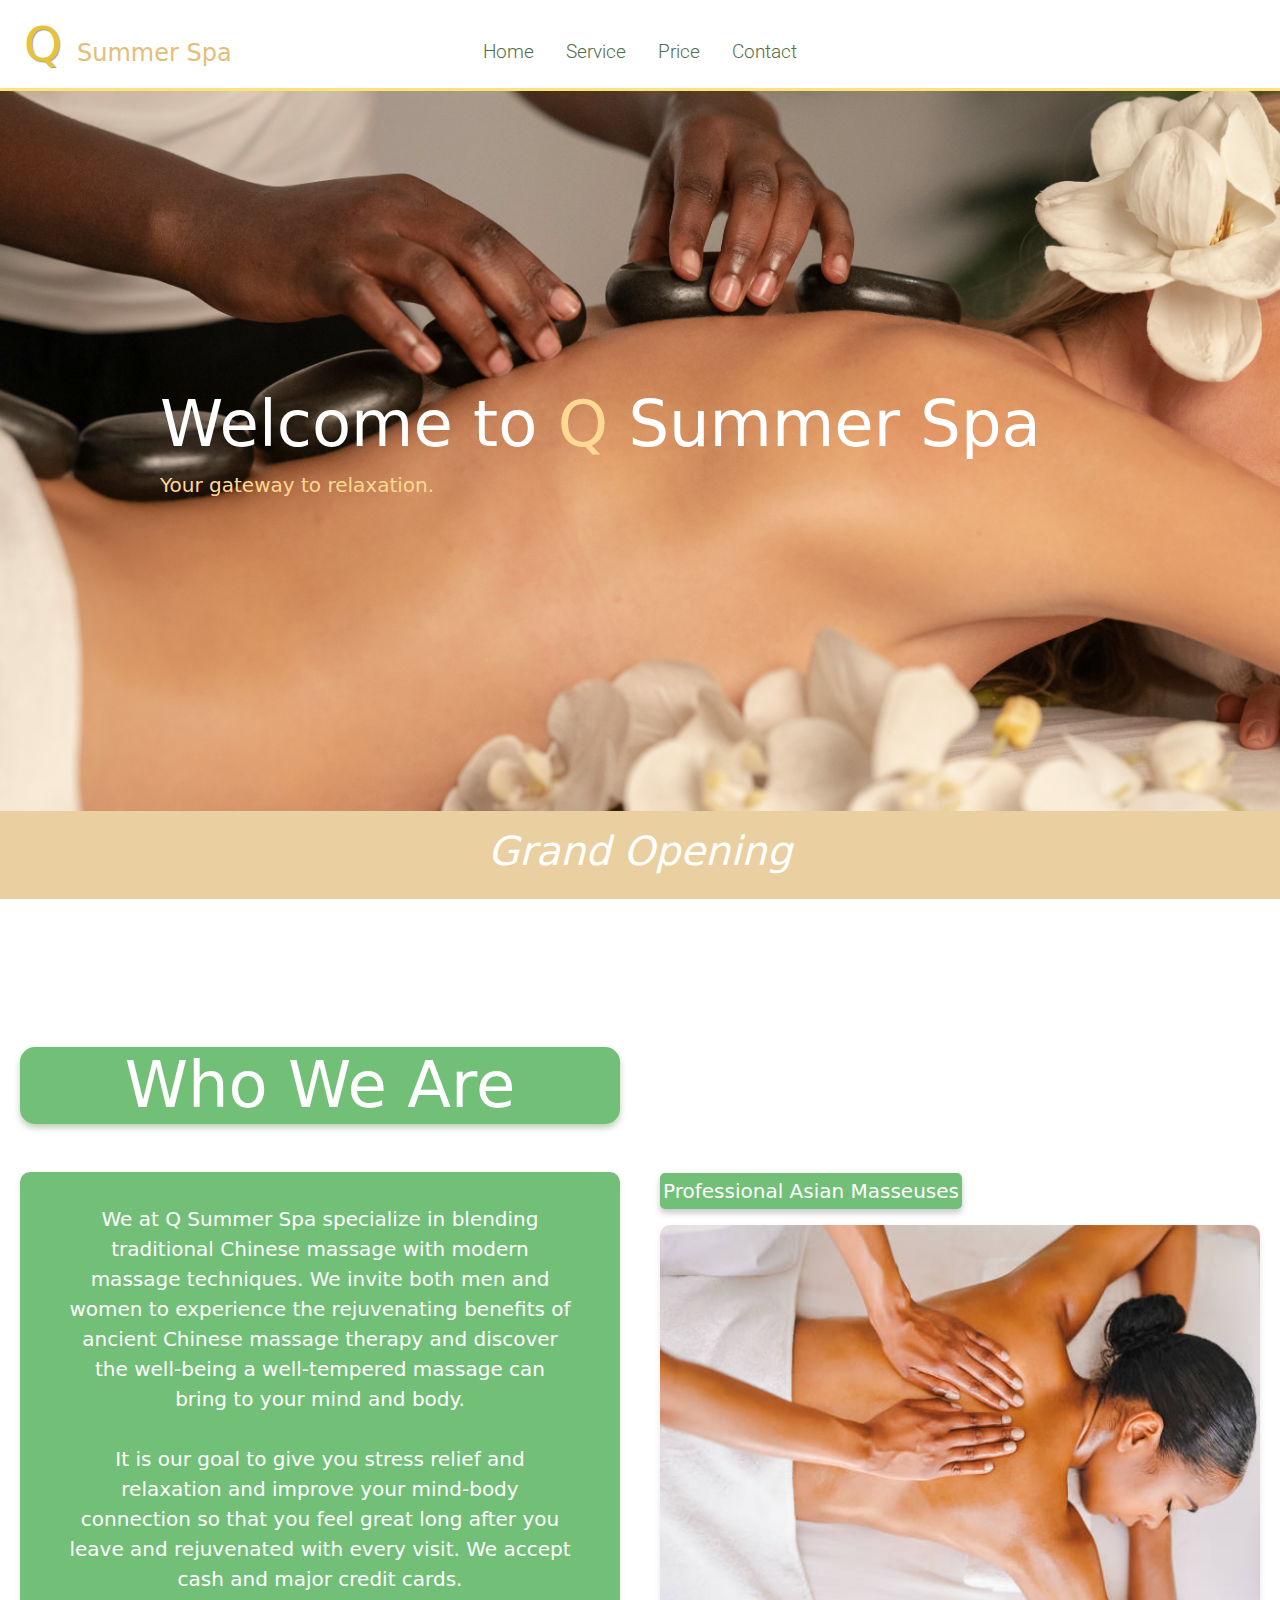
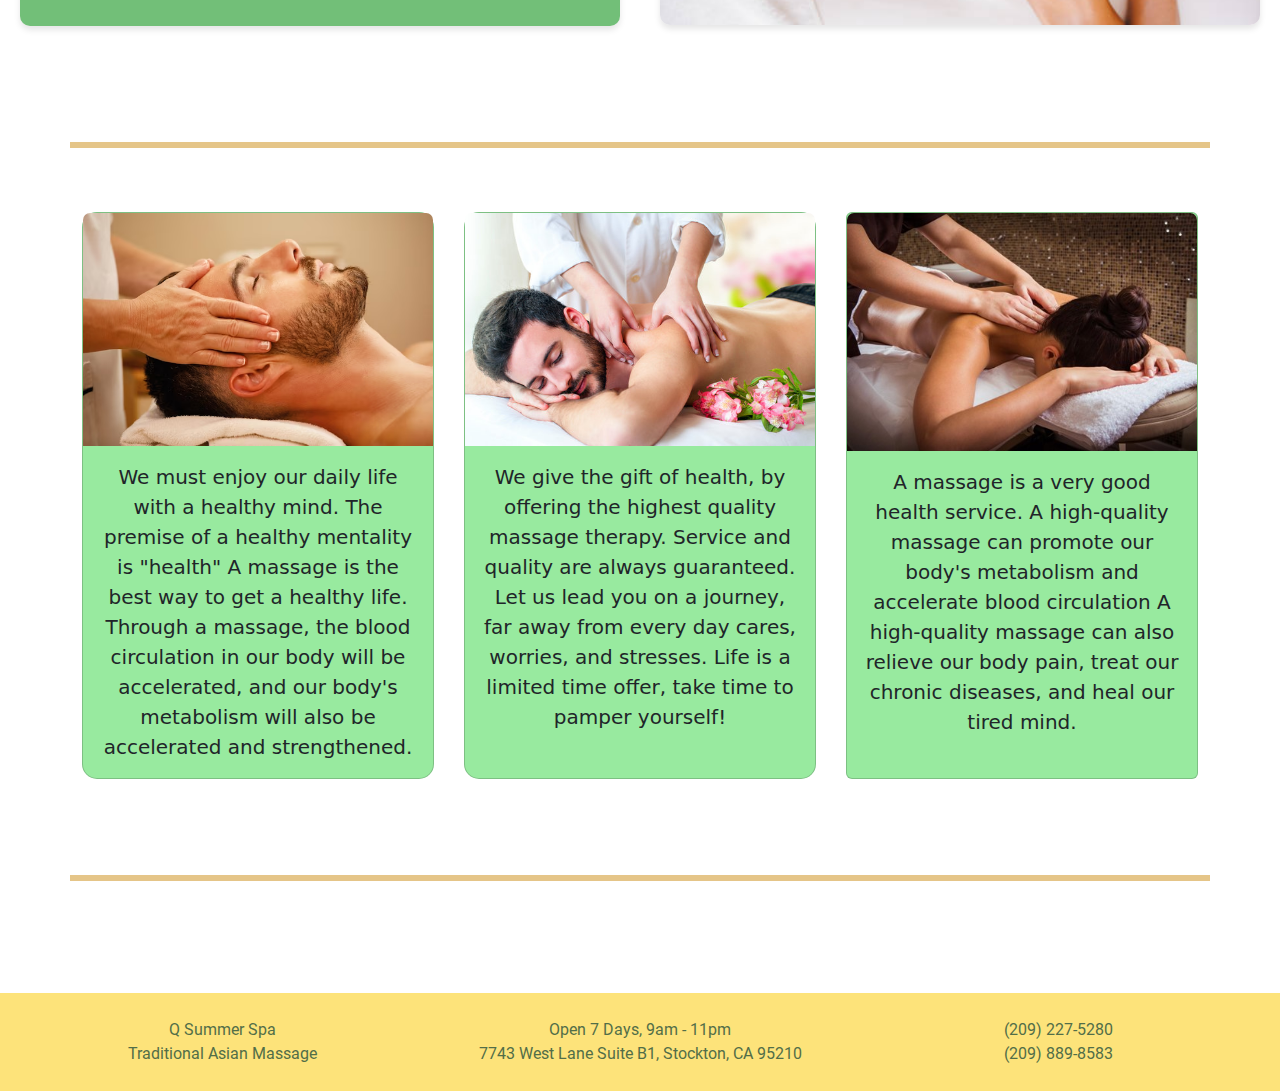
<file: index.html>
<!doctype html>
<html lang="en">
  <head>
    <meta charset="utf-8">
    <meta name="viewport" content="width=device-width, initial-scale=1">
    <title> Summer Spa </title>
    <link href="https://cdn.jsdelivr.net/npm/bootstrap@5.3.3/dist/css/bootstrap.min.css" rel="stylesheet" integrity="sha384-QWTKZyjpPEjISv5WaRU9OFeRpok6YctnYmDr5pNlyT2bRjXh0JMhjY6hW+ALEwIH" crossorigin="anonymous">
    <link rel="stylesheet" href="./styles/Home.css">
  </head>
  <body>

    <!-- Navbar -->

    <nav class="navbar-container">
      <div class="brand-title"><a href="./index.html"> <a class="brand-logo" href=""> Q </a> Summer Spa </a></div>
      <a class="toggle-button" href="#">
        <span class="bar"></span>
        <span class="bar"></span>
        <span class="bar"></span>
      </a>
      <div class="navbar-links">
        <ul>
          <li><a href="./index.html"> Home </a></li>
          <li><a href="./pages/services.html"> Service </a></li>
          <li><a href="./pages/price.html"> Price </a></li>
          <li><a href="./pages/contact.html"> Contact </a></li>
        </ul>
      </div>
    </nav>

    <!-- Navbar End --> 

<!-- Hero Image-->
  <div class="hero-grid">
    <div class="hero-content">
        <h1 CLAS>Welcome to <span style="color: #FFD993;">Q </span> Summer Spa</h1>
        <p class="color1">Your gateway to relaxation.</p>
    </div>
</div>
<!-- Hero Image-->


<!-- Header -->
<div class="container-fluid seperation-header d-flex justify-content-center "> <h2> Grand Opening </h2>
</div>
<!-- Header -->

<!-- Grand Opening Section -->


<div class="grand-opening-grid">
  <div>
    <h1 class="background-green center">Who We Are </h1>
  </div>
  <div></div>

  <div class="text-container text-fit1">
    We at Q Summer Spa specialize in blending traditional Chinese massage with modern massage techniques. 
    We invite both men and women to experience the rejuvenating benefits of ancient Chinese massage therapy 
    and discover the well-being a well-tempered massage can bring to your mind and body.
    <br>
    <br>
    It is our goal to give you stress relief and relaxation and improve your mind-body connection so that 
    you feel great long after you leave and rejuvenated with every visit. We accept cash and major credit cards.
  </div>
  
  <div class="image-container2 ">
    <div class="d-flex"> <p class=" masseuses-header"> 
      Professional Asian Masseuses
    </p></div>
      <div id="carouselExampleSlidesOnly" class="carousel slide" data-bs-ride="carousel">
        <div class="carousel-inner carousal-ImageCSS">
          <div class="carousel-item active"  data-bs-interval="4200">
            <img src="./assets/homepage/grandOpening.jpg" class="d-block w-100" alt="photo1">
          </div>
          <div class="carousel-item"  data-bs-interval="4200">
            <img src="./assets/homepage/grandOpening2.jpg" class="d-block w-100" alt="photo2">
          </div>
          <div class="carousel-item " data-bs-interval="4200">
            <img src="./assets/homepage/grandOpening3.jpg" class="d-block w-100" alt="photo3">
          </div>
        </div>
      </div>
    </div>
  </div>
</div>
<!-- Grand Opening Section End -->

<!-- seperation -->
<div class="container serperate"></div>
<!-- seperation End -->

<!-- Cards Section-->
 <div class="container card-grid card-test"> 
          
          <div class="col ">
            <div class="card card-border card-green" style="width: 100%;" >
              <img src="./assets/homepage/card1.png" class="card-img-top " alt="card1">
              <div class="card-body text-center">
                <p class="card-text "> We must enjoy our daily life with a healthy mind. The premise of a healthy mentality is "health"  A massage is the best way to get a healthy life. Through a massage, the blood circulation in our body will be accelerated, and our body's metabolism will also be accelerated and strengthened. </p>
              </div>
            </div>
          </div>

          <div class="col">
            <div class="card card-border card-green" style="width: 100%; height: 100%;" >
              <img src="./assets/homepage/card2.jpg" class="card-img-top " alt="card2">
              <div class="card-body text-center">
                <p class="card-text card-font2"> We give the gift of health, by offering the highest quality massage therapy. Service and quality are always guaranteed. Let us lead you on a journey, far away from every day cares, worries, and stresses. Life is a limited time offer, take time to pamper yourself!</p>
              </div>
            </div>
          </div>

          <div class="col">
            <div class="card card-green" style="width: 100%; height: 100%">
              <img src="./assets/homepage/card3.jpg" class="card-img-top" alt="card3">
              <div class="card-body">
                <p class="card-text text-center"> A massage is a very good health service. A high-quality massage can promote our body's metabolism and accelerate blood circulation A high-quality massage can also relieve our body pain, treat our chronic diseases, and heal our tired mind. </p>
              </div>
            </div>
          </div>

        </div>
        </div>

<!-- seperation -->
<div class="container serperate2"></div>
<!-- seperation End -->

<!-- Cards Section End-->

<!-- Footer -->

<div class="container-fluid footer-container mt-5">
  <div class="row footer-row-one">
    <div class="col footer-display">
      Q Summer Spa
    </div>
    <div class="col footer-display">
      Open 7 Days, 9am - 11pm
    </div>
    <div class="col">
      (209) 227-5280 
    </div>
  </div>
  <div class="row footer-row-two">
    <div class="col footer-display">
      Traditional Asian Massage
    </div>
    <div class="col">
      7743 West Lane Suite B1, Stockton, CA 95210
    </div>
    <div class="col footer-display">
      (209) 889-8583
    </div>
  </div>
</div>

    <script src="./scripts/app.js"></script>
    <script src="https://cdn.jsdelivr.net/npm/bootstrap@5.3.3/dist/js/bootstrap.bundle.min.js" integrity="sha384-YvpcrYf0tY3lHB60NNkmXc5s9fDVZLESaAA55NDzOxhy9GkcIdslK1eN7N6jIeHz" crossorigin="anonymous"></script>
  </body>
</html>
</file>
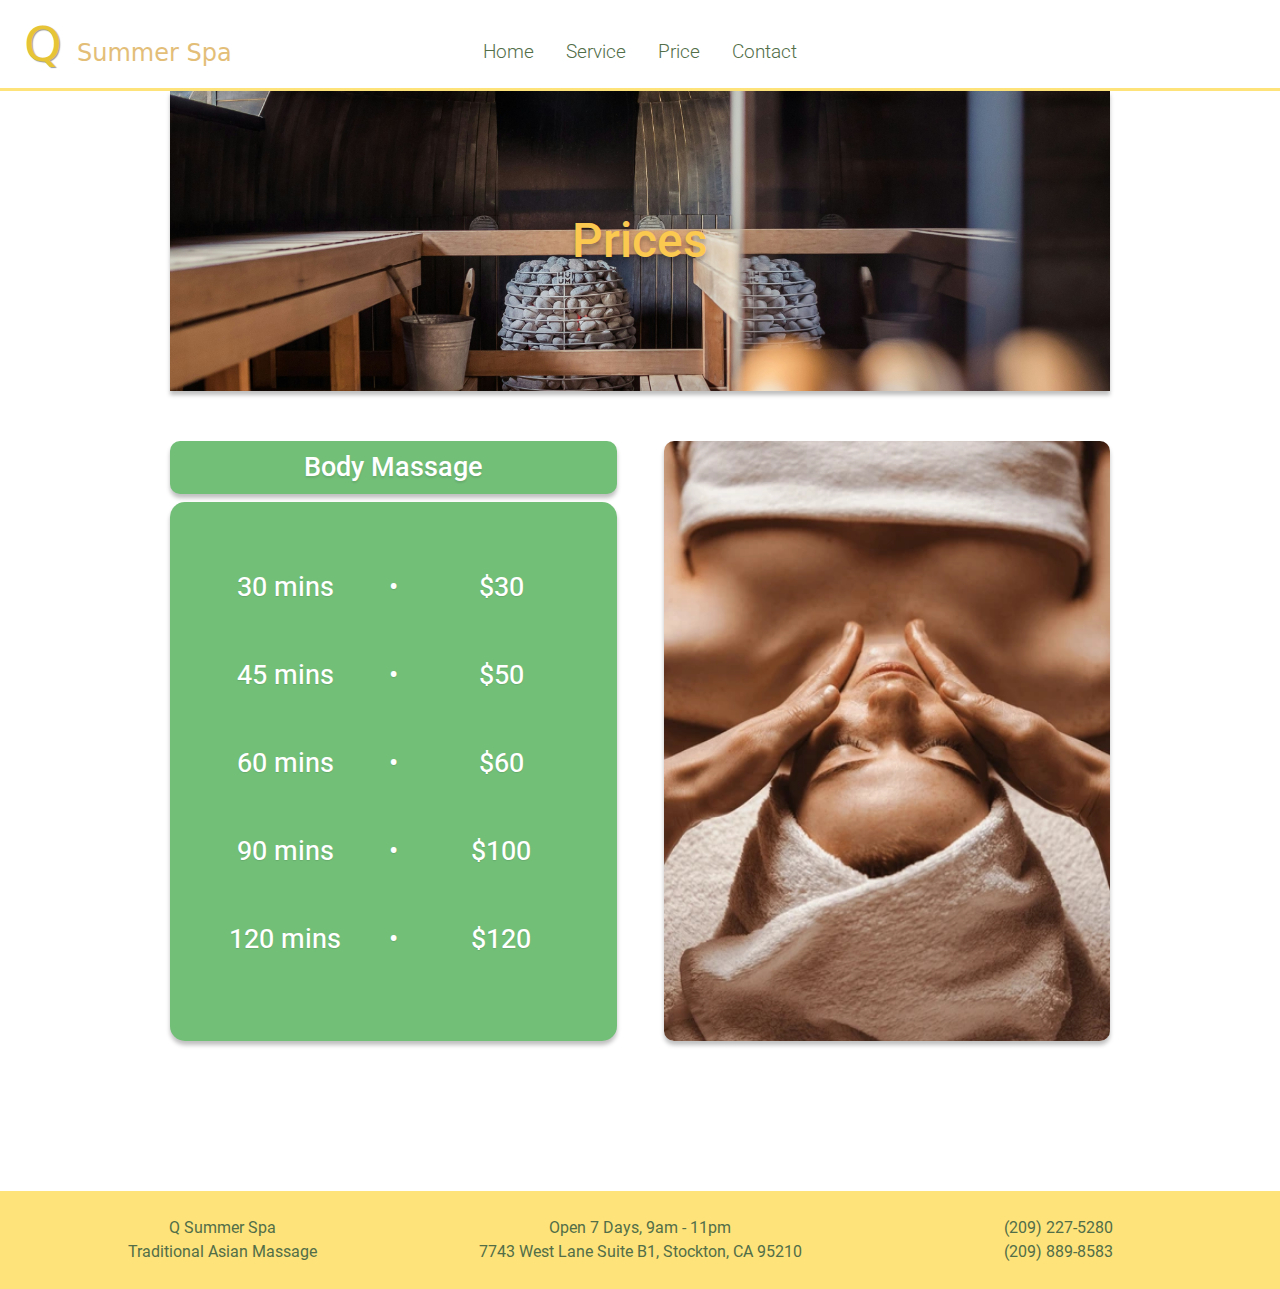
<file: pages/price.html>
<!doctype html>
<html lang="en">
  <head>
    <meta charset="utf-8">
    <meta name="viewport" content="width=device-width, initial-scale=1">
    <title> Price </title>
    <link href="https://cdn.jsdelivr.net/npm/bootstrap@5.3.3/dist/css/bootstrap.min.css" rel="stylesheet" integrity="sha384-QWTKZyjpPEjISv5WaRU9OFeRpok6YctnYmDr5pNlyT2bRjXh0JMhjY6hW+ALEwIH" crossorigin="anonymous">
    <link rel="stylesheet" href="../styles/style.css">
    <link rel="stylesheet" href="../styles/price.css">
  </head>
  <body>

        <!-- Navbar -->

        <nav class="navbar-container">
          <div class="brand-title"><a href="../index.html"> <a class="brand-logo" href="../index.html"> Q </a> Summer Spa </a></div>
          <a class="toggle-button" href="#">
            <span class="bar"></span>
            <span class="bar"></span>
            <span class="bar"></span>
          </a>
          <div class="navbar-links">
            <ul>
              <li><a href="../index.html"> Home </a></li>
              <li><a href="../pages/services.html"> Service </a></li>
              <li><a href="../pages/price.html"> Price </a></li>
              <li><a href="../pages/contact.html"> Contact </a></li>
            </ul>
          </div>
        </nav>
    
        <!-- Navbar End -->



        <!-- Price Page Title -->

         <div class="container header-container">
          <div class="row">
            <div class="col-12">
              <img class="price-header" src="../assets/pricepage/priceheader.jpg" alt="Sauna Room">
              <h1 class="title-text"> Prices </h1>
            </div>
          </div>
         </div>

        <!-- Page Title End -->



        <!-- Body Content -->

        <div class="container body-container">
          <div class="price-grid">
            <div class="subtitle">
              <h2 class="body-subtitle"> Body Massage </h2>
            </div>
            <div class="content-grid container">
                  <p> 30 mins </p>
                  <p> • </p>
                  <p> $30 </p>

                  <p> 45 mins </p>
                  <p> • </p>
                  <p> $50 </p>

                  <p> 60 mins </p>
                  <p> • </p>
                  <p> $60 </p>

                  <p> 90 mins </p>
                  <p> • </p>
                  <p> $100 </p>

                  <p> 120 mins </p>
                  <p> • </p>
                  <p> $120 </p>
            </div>
            <img class="price-image" src="../assets/pricepage/priceimage.webp" alt="woman getting her face massaged ">
          </div>
        </div>

        <!-- Body Content End -->
    


        <!-- Footer -->
    
        <div class="container-fluid footer-container">
          <div class="row footer-row-one">
            <div class="col footer-display">
              Q Summer Spa
            </div>
            <div class="col footer-display">
              Open 7 Days, 9am - 11pm
            </div>
            <div class="col">
              (209) 227-5280 
            </div>
          </div>
          <div class="row footer-row-two">
            <div class="col footer-display">
              Traditional Asian Massage
            </div>
            <div class="col">
              7743 West Lane Suite B1, Stockton, CA 95210
            </div>
            <div class="col footer-display">
              (209) 889-8583
            </div>
          </div>
        </div>
    
      <!-- Footer End -->

    <script src="../scripts/app.js"></script>
    <script src="https://cdn.jsdelivr.net/npm/bootstrap@5.3.3/dist/js/bootstrap.bundle.min.js" integrity="sha384-YvpcrYf0tY3lHB60NNkmXc5s9fDVZLESaAA55NDzOxhy9GkcIdslK1eN7N6jIeHz" crossorigin="anonymous"></script>
  </body>
</html>
</file>
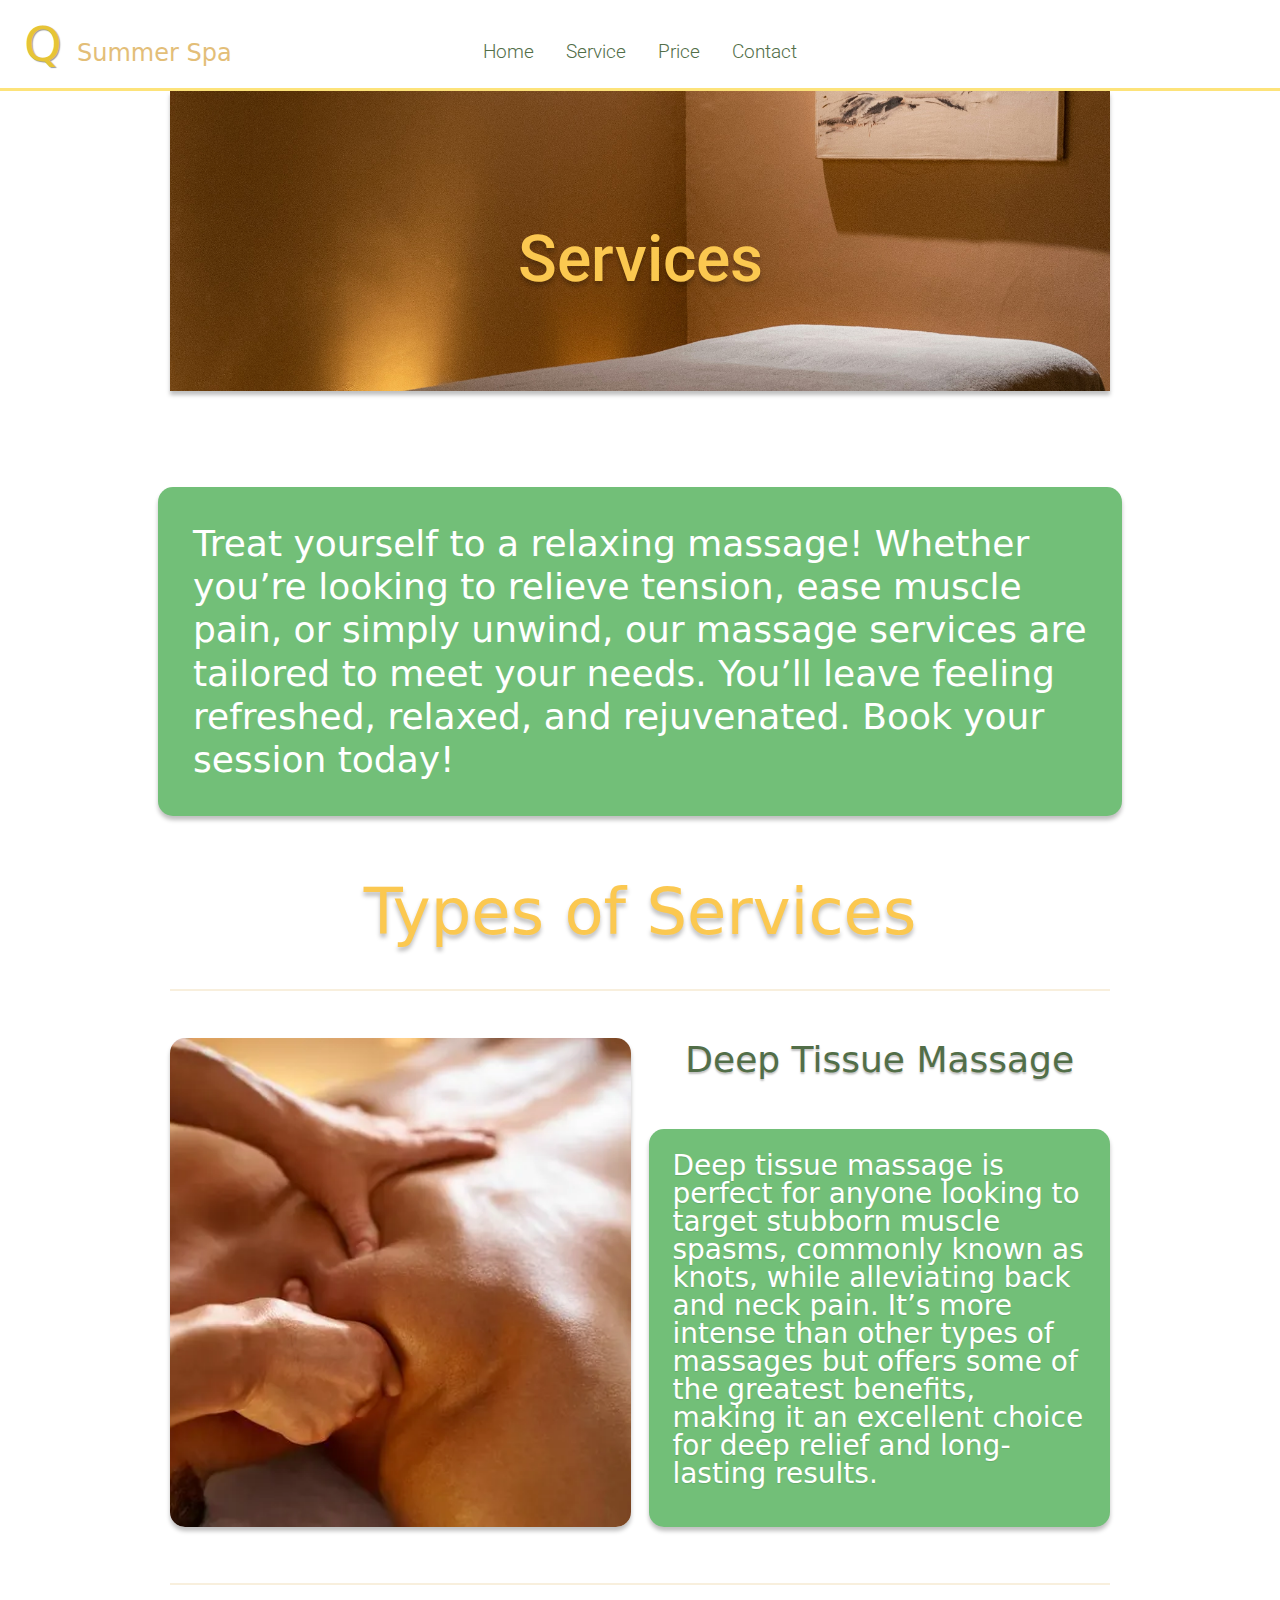
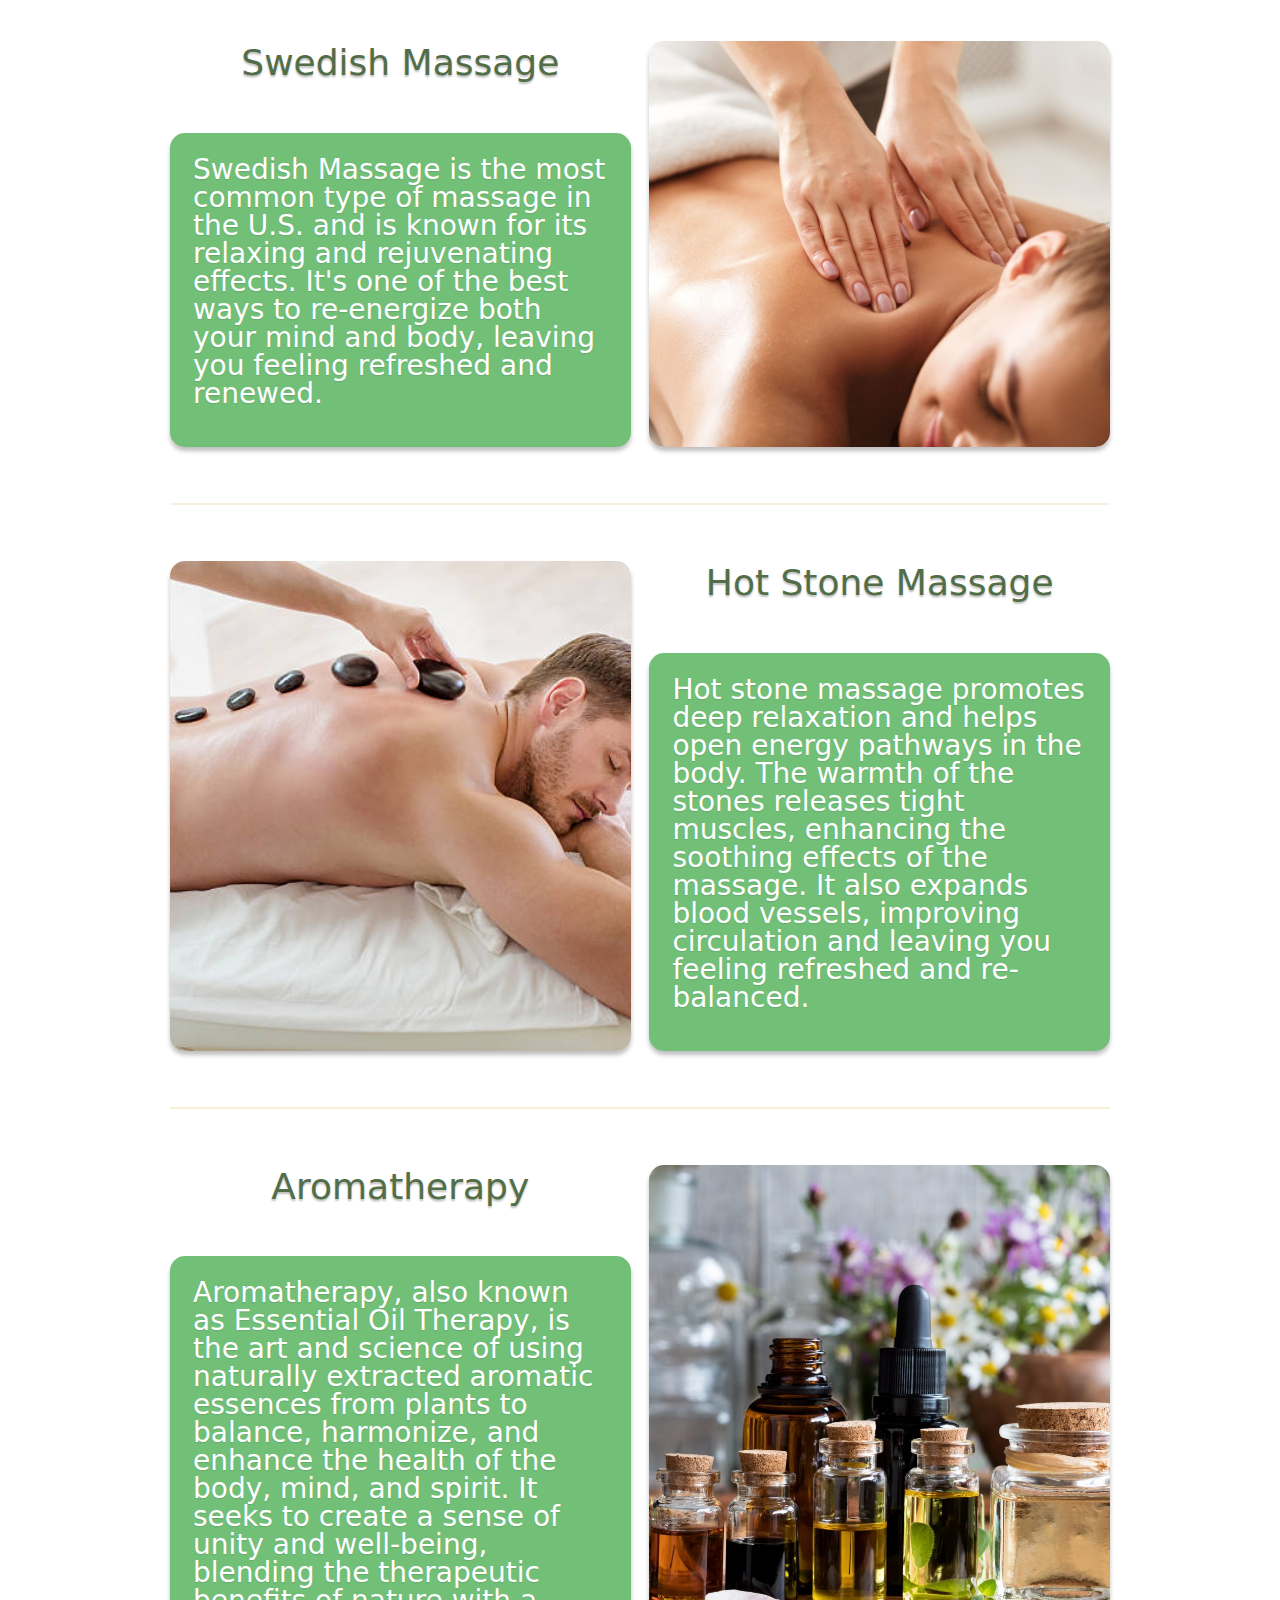
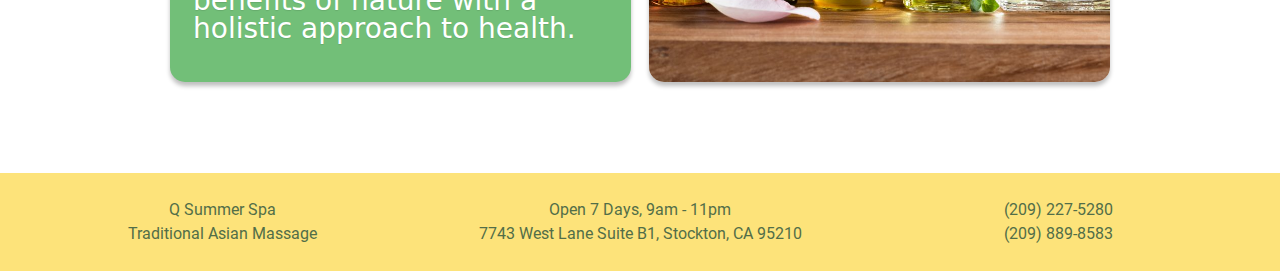
<file: pages/services.html>
<!doctype html>
<html lang="en">
  <head>
    <meta charset="utf-8">
    <meta name="viewport" content="width=device-width, initial-scale=1">
    <title> Services </title>
    <link href="https://cdn.jsdelivr.net/npm/bootstrap@5.3.3/dist/css/bootstrap.min.css" rel="stylesheet" integrity="sha384-QWTKZyjpPEjISv5WaRU9OFeRpok6YctnYmDr5pNlyT2bRjXh0JMhjY6hW+ALEwIH" crossorigin="anonymous">
    <link rel="stylesheet" href="../styles/style.css">
  </head>
  <body>
    
    <!-- Navbar START -->
    <nav class="navbar-container">
      <div class="brand-title"><a href="../index.html"> <a class="brand-logo" href="../index.html"> Q </a> Summer Spa </a></div>
      <a class="toggle-button" href="#">
        <span class="bar"></span>
        <span class="bar"></span>
        <span class="bar"></span>
      </a>
      <div class="navbar-links">
        <ul>
          <li><a href="../index.html"> Home </a></li>
          <li><a href="../pages/services.html"> Service </a></li>
          <li><a href="../pages/price.html"> Price </a></li>
          <li><a href="../pages/contact.html"> Contact </a></li>
        </ul>
      </div>
    </nav>
    <!-- Navbar END -->



    <!-- Sservices START -->
    <div class="container service-spacing header-container">
      <div class="row">
        <div class="col">
          <img class="header-image mb-5" src="../assets/servicepage/serviceheader.jpg" alt="massage bed and painting">
          <h1 class="header-text"> Services </h1>
        </div>
      
      </div>
        <div class="row">
        <h3 class="background-green service-p mt-5">Treat yourself to a relaxing massage! Whether you’re looking to relieve tension, ease muscle pain, or simply unwind, our massage services are tailored to meet your needs. You’ll leave feeling refreshed, relaxed, and rejuvenated. Book your session today!</h3>
      </div>
    </div>
    <!-- Sservices END -->

    <!-- Types of Services START -->
     <div class="container service-container">
      <h1 class="type-service">Types of Services</h1>
      <hr style="border: 1px solid #E3BE78;">
      <div class="service-grid">
        <hr class="service-hr1">
        <hr class="service-hr2">
        <hr class="service-hr3">

        <img class="service-img1" src="../assets/servicepage/Body-Draft_-Deep-Tissue-Massage_-TK-Health-Benefits-And-Risks_Img0.webp" alt="Deep Tissue Massage">
        <h3 class="service-h1">Deep Tissue Massage</h3>
        <div class="background-green service-p1">
          <p>Deep tissue massage is perfect for anyone looking to target stubborn muscle spasms, commonly known as knots, while alleviating back and neck pain. It’s more intense than other types of massages but offers some of the greatest benefits, making it an excellent choice for deep relief and long-lasting results.</p>
        </div>
        <img class="service-img2" src="../assets/servicepage/GettyImages-1175433234-034014dc5b9c45edaeaf04c7b80ceafc.jpg" alt="Swedish Massage">
        <h3 class="service-h2" >Swedish Massage</h3>
        <div class="background-green service-p2">
          <p>Swedish Massage is the most common type of massage in the U.S. and is known for its relaxing and rejuvenating effects. It's one of the best ways to re-energize both your mind and body, leaving you feeling refreshed and renewed.</p>
        </div>
        <img class="service-img3" src="../assets/servicepage/hot-stone-2.jpg" alt="Hot Stone Massage">
        <h3 class="service-h3">Hot Stone Massage</h3>
        <div class="background-green service-p3">
          <p>Hot stone massage promotes deep relaxation and helps open energy pathways in the body. The warmth of the stones releases tight muscles, enhancing the soothing effects of the massage. It also expands blood vessels, improving circulation and leaving you feeling refreshed and re-balanced.</p>
        </div>
        <img class="service-img4" src="../assets/servicepage/shutterstock_682212448-1536x1024.jpg" alt="Bottles of different aromas">
        <h3 class="service-h4">Aromatherapy</h3>
        <div class="background-green service-p4">
          <p>Aromatherapy, also known as Essential Oil Therapy, is the art and science of using naturally extracted aromatic essences from plants to balance, harmonize, and enhance the health of the body, mind, and spirit. It seeks to create a sense of unity and well-being, blending the therapeutic benefits of nature with a holistic approach to health.</p>
        </div>
      </div>
    </div>
    <!-- Types of Services END -->
    
    <!-- Footer START -->
    <div class="container-fluid footer-container">
      <div class="row footer-row-one">
        <div class="col footer-display">
          Q Summer Spa
        </div>
        <div class="col footer-display">
          Open 7 Days, 9am - 11pm
        </div>
        <div class="col">
          (209) 227-5280 
        </div>
      </div>
      <div class="row footer-row-two">
        <div class="col footer-display">
          Traditional Asian Massage
        </div>
        <div class="col">
          7743 West Lane Suite B1, Stockton, CA 95210
        </div>
        <div class="col footer-display">
          (209) 889-8583
        </div>
      </div>
    </div>
    <!-- Footer END -->
    <script src="../scripts/app.js"></script>
    <script src="https://cdn.jsdelivr.net/npm/bootstrap@5.3.3/dist/js/bootstrap.bundle.min.js" integrity="sha384-YvpcrYf0tY3lHB60NNkmXc5s9fDVZLESaAA55NDzOxhy9GkcIdslK1eN7N6jIeHz" crossorigin="anonymous"></script>
  </body>
</html>
</file>
<file: styles/Home.css>
/* Styles */
@import url(contact.css);
@import url(price.css);
@import url(services.css);
/* Fonts --- --- --- */

/* Roboto Font --- --- */
@import url('https://fonts.googleapis.com/css2?family=Roboto:ital,wght@0,100;0,300;0,400;0,500;0,700;0,900;1,100;1,300;1,400;1,500;1,700;1,900&display=swap');

@font-face{
    font-family: Roboto;
    src: url('../assets/fonts/Roboto-Regular.ttf');
}

h1
{
    font-size: 64px;
    color: white;
    font-weight: 300;
}

h2
{
    font-size: 40px;
    color: white;
    font-weight: 400;
}

h3
{
    font-size: 36px;
    color: white;

}

h4
{
    font-size: 40px;
}

p
{
    font-size: 20px
}

.body-text
{
    font-size: 37px;
    color: rgb(255, 255, 255);
    text-align: center;
    font-weight: 200;
}

.center
{
    display: flex;
    justify-content: center;
}

.between
{
    display: flex;
    justify-content: space-between;
}


/* Navbar --- --- --- */

.navbar-container {
    position: sticky;
    display: flex;
    justify-content: space-between;
    align-items: center;
    background-color: white;
    color: #E3BE78;
    border-bottom: 3px solid #FDE37A;
    padding: 0 1rem;
}

.brand-title {
    font-size: 1.5rem;
    margin: .5rem;
    z-index: 2;
}

.navbar-links {
    position: absolute; 
    top: 50%;
    left: 50%;
    transform: translate(-50%, -50%);
    display: flex;
}

.navbar-links ul {
    margin: 0;
    padding: 0;
    display: inline-flex;
}

.brand-title a {
    text-decoration: none;
    color: #E7C436;
}

.brand-logo {
    font-size: 3rem;
    text-shadow: 1px 1px 1px rgb(0, 0, 0, .400);
}

.navbar-links li {
    list-style: none;
}

.navbar-links li a {
    font-family: 'Roboto', Arial, Helvetica, sans-serif;
    font-weight: 300;
    font-size: 1.2rem;
    text-decoration: none;
    color: #526E48;
    padding: 3rem 1rem 2rem;
    display: block;
}

.navbar-links li a:hover {
    color: #FDE37A;
    transition: .3s all;
}

.toggle-button {
    position: absolute;
    top: 2rem;
    right: 1rem;
    display: none;
    flex-direction: column;
    justify-content: space-between;
    width: 30px;
    height: 20px;
}

.toggle-button .bar {
    height: 3px;
    width: 100%;
    background-color: #E7C436;
    border-radius: 10px;
}

@media (max-width: 700px) {
    .toggle-button {
        display: flex;
    }

    .navbar-links {
        position: static;
        display: none;
        width: 100%;
        transform: none;
    }

    .navbar-container {
        flex-direction: column ;
        align-items: flex-start;
    }

    .navbar-links ul {
        width: 100%;
        flex-direction: column;
    }

    .navbar-links ul li {
        text-align: center;
    }

    .navbar-links li a {
        padding: .5rem 1rem;
    }

    .navbar-links li a:hover {
        color: white;
        background-color: #E3BE78;
    }

    .navbar-links.active {
        display: flex;
    }
}

/* Navbar End --- --- --- */

/* Hero Image start */

.color1
{
    color: #FFD993;
}


.hero-grid {
    display: grid;
    grid-template-columns: 1fr;
    grid-template-rows: 1fr;
    height: 80vh;
    padding: 0rem 10rem;
    background: url('../assets/homepage/hero.jpg') no-repeat center center/cover; 
}

.hero-image{
    width: 100%;
    height: auto;
    object-fit: contain;
    border-radius: 10px;
}

.hero-content {
    display: flex;
    flex-direction: column;
    justify-content: center;
    text-align: left;
}

/* Tablet*/
@media (max-width: 768px) {
    .hero-grid {
        grid-template-columns: 1fr;
        grid-template-rows: auto auto;
        text-align: center;
        padding-top: 4rem;
    }

    .hero-content {
        text-align: center;
    }
}

/* Large Smartphone */
@media (max-width: 590px) {
    .hero-grid {
    padding: 2rem 1rem 0rem;
    font-size: 20px;
    }

    .hero-content {
        text-align: center;
    }

}

/* Hero Image End */

/* --------------------------- Grand Opening Start -------------------------*/

.background-green
{
    background-color: #72BF78;
    border-radius: 15px;
    box-shadow: 0 4px 6px rgba(70, 118, 54, 0.347); 

}

.masseuses-header
{
    border-radius: 5px;
    font-size: 20px;
    display: flex;
    justify-content: center;
    align-items: center;
    font-weight: 400;
    background-color: #72BF78;
    color: white; 
    margin-bottom: 1rem;
    padding: 3px;
    box-shadow: 0 4px 6px rgba(0, 0, 0, 0.219); 

}

.seperation-header
{
    color: white;
    background-color: #e0ba73ac;
    font-style: oblique;
    padding: 1rem;
    margin-bottom: 8rem;
}

.serperate
{
    background-color: #e0ba73d8;
    padding: 3px;
    margin-top: 6rem;
    margin-bottom: 4rem;
}

.serperate2
{
    background-color: #e0ba73d8;
    padding: 3px;
    margin-top: 6rem;
    margin-bottom: 4rem;
}

.grand-opening-grid {
    display: grid;
    grid-template-columns: 1fr 1fr;
    grid-template-rows: repeat(2 1fr);
    gap: 40px; 
    align-items: center; 
    padding: 20px;
}

.text-container {
    background-color: #72BF78; 
    color: rgb(255, 255, 255);
    padding: 2rem 3rem;
    border-radius: 10px; 
    box-shadow: 0 4px 6px rgba(0, 0, 0, 0.1); 
    text-align: center;
    height: 100%;
}

.text-fit1
{
    font-size: 30px;
    font-weight: 400;
}
.carousal-ImageCSS
{
    border-radius: 10px;
    box-shadow: 0 4px 6px rgba(0, 0, 0, 0.1); 
}

@media (max-width: 1650px)
{
    .text-fit1
{
    font-size: 20px;
}
}


@media (max-width: 1215px)
{
    .grand-opening-grid
    {
        grid-template-columns: 1fr;
        grid-template-rows: 2fr;
    }

    h1
    {
        font-size: 40px;
    }
    .seperation-header
    {
        padding: 1px;
        font-size: 10px;
        margin-bottom: 5rem;
    }
}

/* --------------------------- Grand Opening End -------------------------*/

/* ------------------------------Card Start ---------------------*/

.grad {
    background-image: linear-gradient(180deg, #53db5e98, rgb(117, 117, 18));
  }

.card-border
{
    border-radius: 15px;
}

.card-img-top
{
    border-top-left-radius: 7px;
    border-top-right-radius: 7px;
}

.card-grid
{
    display: grid;
    grid-template-columns: repeat(3, 1fr);
    gap: 30px;
}

.card-green
{
    background-color: #53db5e98;
}

.card-text
{
    font-weight: 500;
}

@media (max-width: 1000px)
{
    .card-grid
    {
        grid-template-columns: none;
        grid-template-rows: repeat(3, 1fr) ;
    }   
}
/* --------------------------- Card Section End */


/* Footer --- --- --- */

.footer-container {
    font-family: 'Roboto', Arial, Helvetica, sans-serif;
    font-size: 1rem;
    background-color: #FDE37A;
    color: #526E48;
    padding: 25px;
    position: absolute;
}

.footer-row-one {
    text-align: center;
}

.footer-row-two {
    text-align: center;
}

@media (max-width: 700px) {
    .footer-display {
        display: none;
    }

}

/* Footer End --- --- --- */


/* Test */

  /* .absolute-call
  {
      padding: 0rem 2rem 0rem 2rem;
      color: white;
      background-color: #FFD993;
      font-style: italic;
      left: 3%;
      top: 10%;
      border-radius: 15px;
      border-style: solid;
      border-color: rgba(0, 0, 0, 0.384);
      box-shadow: black;
  } */
</file>
<file: styles/style.css>
/* Styles */
@import url(contact.css);
@import url(price.css);
@import url(services.css);
/* Fonts --- --- --- */

/* Roboto Font --- --- */
@import url('https://fonts.googleapis.com/css2?family=Roboto:ital,wght@0,100;0,300;0,400;0,500;0,700;0,900;1,100;1,300;1,400;1,500;1,700;1,900&display=swap');

@font-face{
    font-family: Roboto;
    src: url('../assets/fonts/Roboto-Regular.ttf');
}

/* Fonts End --- --- --- */


h1
{
    font-size: 64px;
    color: white;
}

h2
{
    font-size: 40px;
    color: white;

}

h3
{
    font-size: 36px;
    color: white;

}

p
{
    color: white;
}

.background-green
{
    background-color: #72BF78;
    border-radius: 15px;
    box-shadow: 0px 4px 4px rgb(0, 0, 0, .250);

}

.section-divide
{
    margin: 5rem 0rem;
}

.center
{
    display: flex;
    justify-content: center;
}

/* Body --- --- --- */

* {
    box-sizing: border-box;
}

body {
    margin: 0;
    padding: 0;
    min-height: 100vh;
}

/* Navbar --- --- --- */

.navbar-container {
    position: sticky;
    display: flex;
    justify-content: space-between;
    align-items: center;
    background-color: white;
    color: #E3BE78;
    border-bottom: 3px solid #FDE37A;
    padding: 0 1rem;
}

.brand-title {
    font-size: 1.5rem;
    margin: .5rem;
    z-index: 2;
}

.navbar-links {
    position: absolute; 
    top: 50%;
    left: 50%;
    transform: translate(-50%, -50%);
    display: flex;
}

.navbar-links ul {
    margin: 0;
    padding: 0;
    display: inline-flex;
}

.brand-title a {
    text-decoration: none;
    color: #E7C436;
}

.brand-logo {
    font-size: 3rem;
    text-shadow: 1px 1px 1px rgb(0, 0, 0, .400);
}

.navbar-links li {
    list-style: none;
}

.navbar-links li a {
    font-family: 'Roboto', Arial, Helvetica, sans-serif;
    font-weight: 300;
    font-size: 1.2rem;
    text-decoration: none;
    color: #526E48;
    padding: 3rem 1rem 2rem;
    display: block;
}

.navbar-links li a:hover {
    color: #FDE37A;
    transition: .3s all;
}

.toggle-button {
    position: absolute;
    top: 2rem;
    right: 1rem;
    display: none;
    flex-direction: column;
    justify-content: space-between;
    width: 30px;
    height: 20px;
}

.toggle-button .bar {
    height: 3px;
    width: 100%;
    background-color: #E7C436;
    border-radius: 10px;
}

@media (max-width: 780px) {
    .toggle-button {
        display: flex;
    }

    .navbar-links {
        position: static;
        display: none;
        width: 100%;
        transform: none;
    }

    .navbar-container {
        flex-direction: column ;
        align-items: flex-start;
    }

    .navbar-links ul {
        width: 100%;
        flex-direction: column;
    }

    .navbar-links ul li {
        text-align: center;
    }

    .navbar-links li a {
        padding: .5rem 1rem;
    }

    .navbar-links li a:hover {
        color: white;
        background-color: #E3BE78;
    }

    .navbar-links.active {
        display: flex;
    }
}

/* Navbar End --- --- --- */

/* Footer --- --- --- */

.footer-container {
    font-family: 'Roboto', Arial, Helvetica, sans-serif;
    font-size: 1rem;
    background-color: #FDE37A;
    color: #526E48;
    padding: 25px;
}

.footer-row-one {
    text-align: center;
}

.footer-row-two {
    text-align: center;
}

@media (max-width: 700px) {
    .footer-display {
        display: none;
    }
}

/* Footer End --- --- --- */
</file>
<file: styles/price.css>
/* Roboto Font --- --- */

@import url('https://fonts.googleapis.com/css2?family=Roboto:ital,wght@0,100;0,300;0,400;0,500;0,700;0,900;1,100;1,300;1,400;1,500;1,700;1,900&display=swap');

@font-face{
    font-family: Roboto;
    src: url('../assets/fonts/Roboto-Regular.ttf');
}

/* Fonts End --- --- --- */

/* Title --- --- --- */

.header-container {
    padding-left: 100px;
    padding-right: 100px;
    margin-bottom: 50px;
    position: relative;
    
}

.title-text {
    font-family: 'Roboto', Arial, Helvetica, sans-serif;
    font-size: 3rem;
    color: #FBC850;
    text-align: center;
    text-shadow: 0px 4px 4px rgb(0, 0, 0, .250);

    position: absolute;
    top: 50%;
    left: 50%;
    transform: translate(-50%, -50%);
}

.price-header {
    width: 100%;
    height: 300px;
    object-fit: cover;

    position: relative;
    box-shadow: 0px 4px 4px rgb(0, 0, 0, .250);
}

/* Title End --- --- --- */



/* Body Content --- --- --- */

.body-container {
    padding-left: 100px;
    padding-right: 100px;
    margin-bottom: 150px;

}

.body-subtitle {
    background-color: #72BF78;

    font-family: 'Roboto', Arial, Helvetica, sans-serif;
    font-size: 1.7rem;
    font-weight: 500;
    text-align: center;
    color: white;

    padding: 10px;
    border-radius: 10px;
    box-shadow: 0px 4px 4px rgb(0, 0, 0, .250);
    text-shadow: 0px 2px 2px rgb(0, 0, 0, .100);


}

.price-image {
    width: 100%;
    height: 600px;
    object-fit: cover;

    border-radius: 10px;
    box-shadow: 0px 4px 4px rgb(0, 0, 0, .250);
}

.price-image:hover {
    filter: brightness(90%);
    transition: .5s all;
}

.price-grid {
    display: grid;
    grid-template-columns: 1fr 1fr;
    grid-template-rows: auto 1fr;
    column-gap: 5%;
    
}

.price-image {
    grid-column: 2;
    grid-row: 1 / 3;
}

.content-grid {
    display: grid;
    grid-template-columns: 1fr auto 1fr;

    font-family: 'Roboto', Arial, Helvetica, sans-serif;
    font-size: 1.7rem;
    font-weight: 450;
    text-align: center;
    color: white;
    text-shadow: 0px 1px 1px rgb(0, 0, 0, .100);

    background-color: #72BF78;
    border-radius: 15px;
    padding-top: 50px;
    padding-bottom: 50px;

    align-items: center;
    box-shadow: 0px 4px 4px rgb(0, 0, 0, .250);

}

/* Body Content End --- --- --- */



/* Responsiveness --- --- --- */

/* Tablet Responsiveness --- --- */

@media (max-width: 991px){

    .header-container {
        padding-left: 5px;
        padding-right: 5px;
        margin-bottom: 50px;
    }

    .body-container {
        padding-left: 5px;
        padding-right: 5px;
        margin-bottom: 100px;
    }

    .price-grid {
        column-gap: 3%;
    }
}

@media (max-width: 768px){
    
    .header-container {
        padding-left: 50px;
        padding-right: 50px;
        margin-bottom: 50px;
    }

    .body-container {
        padding-left: 50px;
        padding-right: 50px;
        margin-bottom: 100px;
    }

    .price-grid {
        display: grid;
        grid-template-columns: 1fr;
        grid-template-rows: auto 1fr 1fr;
        column-gap: 0;
    }

    .body-subtitle {
        grid-column: 1;
    }

    .content-grid {
        grid-row: 2;
        margin-bottom: 100px;
    }

    .price-image {
        grid-column: 1;
        grid-row: 3;
    }
}

@media (max-width: 450px) {

    .content-grid {
        margin-bottom: 50px;
    }

    .price-image {
        height: 500px;
    }
}
</file>
